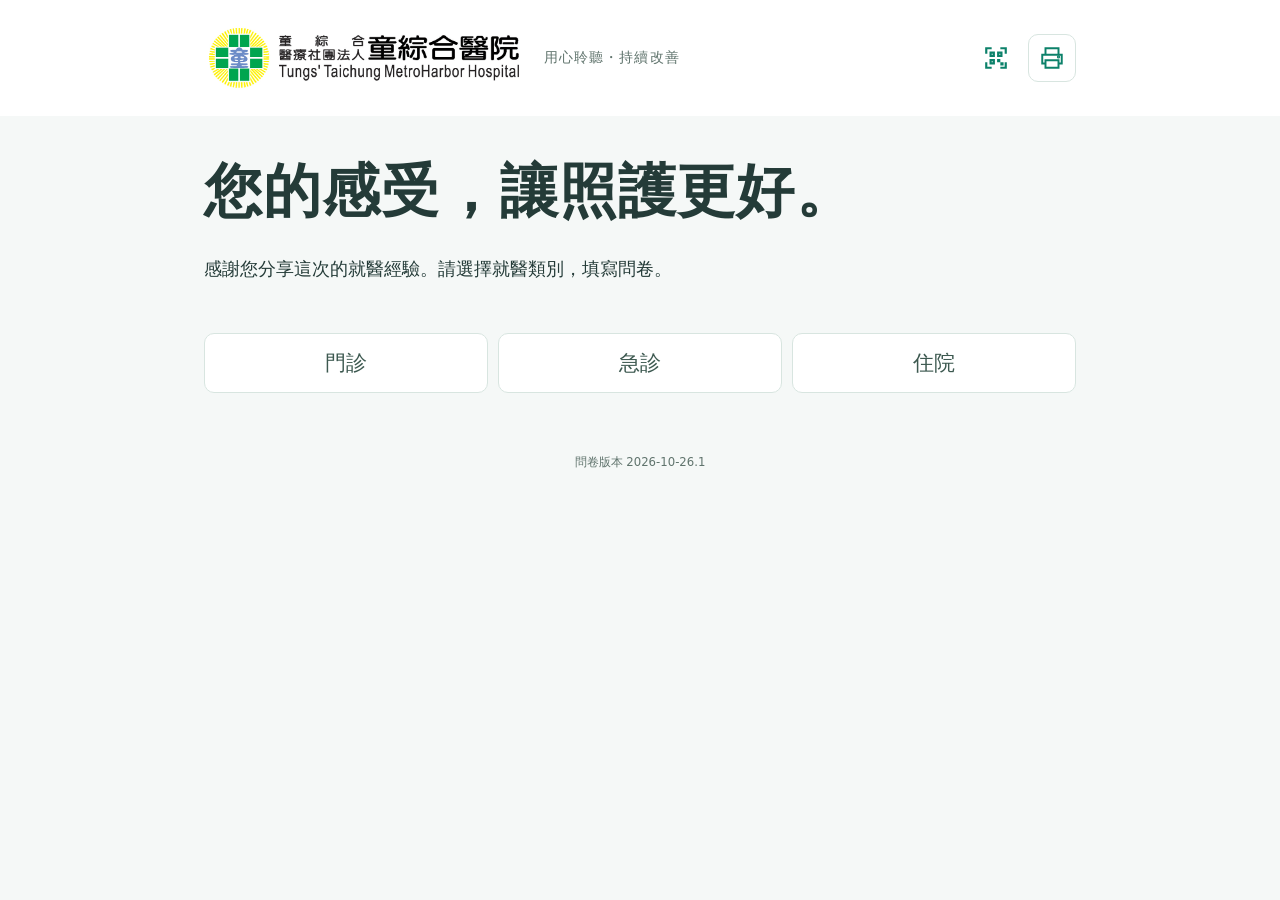
<file: index.html>
<!doctype html>
<html lang="zh-Hant">
<head><meta charset="UTF-8"><meta name="viewport" content="width=device-width,initial-scale=1"><meta name="referrer" content="no-referrer"><meta name="theme-color" content="#0c816a"><title>就醫經驗與滿意度調查｜童綜合醫院</title><link rel="stylesheet" href="style.87053bf498dc.css"><script src="config.js"></script><script defer src="app.8bcfa48e04af.js"></script></head>
<body>
<a class="skip" href="#questionnaire">跳至問卷</a>
<div class="header-band"><header><div class="brand"><img src="logo.jpg" alt="童綜合醫院" width="300"><span>用心聆聽・持續改善</span></div>
<div class="header-tools"><button id="staff-open" class="icon-button" aria-label="工作人員專用" title="工作人員專用"><svg width="26" height="26" viewBox="0 0 24 24" fill="none" stroke="currentColor" stroke-width="2" aria-hidden="true"><path d="M3 8V3h5m8 0h5v5M3 16v5h5m8 0h5v-5"/><path d="M7 7h3v3H7zm7 0h3v3h-3zM7 14h3v3H7zm7 0h1v1h-1zm3 3h1v1h-1z"/></svg></button><button id="print-open" type="button" class="icon-button" aria-label="列印空白問卷" title="列印空白問卷"><svg width="26" height="26" viewBox="0 0 24 24" fill="none" stroke="currentColor" stroke-width="1.8" aria-hidden="true"><path d="M6 9V3h12v6M6 17H3V9h18v8h-3M6 14h12v7H6z"/><circle cx="18" cy="11" r=".6"/></svg></button></div></header></div>
<main>
<div id="demo-banner" class="notice" hidden>操作展示版｜資料只留在本機，序號不能兌獎。請使用虛構資料試填。</div>
<section class="intro"><h1>您的感受，<br class="mobile-break">讓照護更好。</h1><p>感謝您分享這次的就醫經驗。請選擇就醫類別，填寫問卷。</p></section>
<nav id="tabs" aria-label="選擇就醫類別"></nav>
<div id="notice" class="notice" role="status" aria-live="polite" hidden></div>

<section id="survey-area" hidden><progress id="progress" value="0" max="100" aria-label="必填完成比例"></progress><form id="questionnaire" novalidate><div id="fields"></div><div class="trap" aria-hidden="true"><label>網站<input id="website" tabindex="-1" autocomplete="off"></label></div><div class="actions"><button type="submit" id="submit">送出問卷</button><button type="button" id="clear" class="secondary">清除草稿</button></div><p class="gift-notice">送出後可取得一組紀念品序號。每份成功提交的問卷皆可領取一次；領取方式請洽1樓服務台人員。</p></form></section>
<section id="receipt-area" class="card" hidden tabindex="-1"><h2>謝謝您，讓我們做得更好。</h2><img id="receipt-image" alt="紀念品領取憑證，含序號與QR Code"><a id="download" class="button" download="紀念品領取憑證.png">儲存／分享憑證圖片</a><p id="line-save-hint">使用Line填寫者可直接截圖保存。</p><a id="open-receipt" class="button secondary" target="_blank" rel="noopener">另開憑證圖片</a><p id="save-status" role="status" class="muted"></p><p id="receipt-save-help" class="muted">手機可從分享選單選擇儲存影像或檔案；也可另開圖片或直接截圖保存。</p><button id="new-form" class="secondary">填寫新一份</button></section>
<footer><span id="build-label"></span></footer>
</main>
<dialog id="print-dialog" aria-labelledby="print-title"><div class="dialog-head"><h2 id="print-title">選擇列印問卷</h2><button id="print-close" class="icon-button" aria-label="關閉">✕</button></div><div class="actions"><button data-print-type="門診" disabled>門診</button><button data-print-type="急診" disabled>急診</button><button data-print-type="住院" disabled>住院</button></div><p id="print-status" role="status">準備列印內容…</p></dialog>
<dialog id="staff-dialog" aria-labelledby="staff-title"><div class="dialog-head"><h2 id="staff-title">工作人員專用</h2><button id="staff-close" class="icon-button" aria-label="關閉">✕</button></div>
<form id="login-form"><input id="password" aria-label="密碼" type="password" autocomplete="current-password" required><button>登入</button></form>
<div id="staff-tools" hidden><div class="actions"><button id="scan">開啟掃描器</button><button id="stop-scan" class="secondary">停止相機</button><button id="logout" class="text-button">登出</button></div><video id="camera" playsinline muted hidden></video><label class="upload">或選擇QR圖片<input id="qr-file" type="file" accept="image/*"></label>
<form id="manual-form"><div class="manual-grid"><label>年度<input id="redeem-year" type="number" min="2020" max="2100" required></label><label>類別<select id="redeem-type"><option>門診</option><option>急診</option><option>住院</option></select></label><label>流水號<input id="redeem-number" inputmode="numeric" pattern="[0-9]{1,4}" maxlength="4" placeholder="0001" required></label></div><button>核銷</button><button type="button" id="lookup" class="secondary">查看明細</button></form>
<details id="details-box"><summary>核銷明細</summary><div id="staff-details"></div></details><section id="review-tools" hidden><h3>紀念品發放狀況</h3><div class="manual-grid"><label>年度<input id="gift-year" type="number" min="2020" max="2100"></label><label>類別<select id="gift-type"><option>門診</option><option>急診</option><option>住院</option></select></label></div><button id="gift-refresh" type="button">查詢／重新整理</button><p id="gift-summary" role="status"></p><div class="gift-table-scroll"><table><thead><tr><th>領獎序號</th><th>類別</th><th>填答時間</th><th>發放狀態</th><th>核銷時間</th></tr></thead><tbody id="gift-rows"></tbody></table></div><button id="gift-more" type="button" hidden>載入較早紀錄</button></section></div>
<p id="staff-status" hidden role="status" aria-live="polite"></p></dialog>
<dialog id="redeem-result" aria-labelledby="redeem-result-title"><h2 id="redeem-result-title"></h2><div class="redeem-result-actions"><button id="redeem-result-ok" type="button" autofocus>ok</button></div></dialog></body></html>
</file>
<file: style.87053bf498dc.css>
:root{font-family:"Microsoft JhengHei","PingFang TC",system-ui,sans-serif;color:#243b38;background:#f5f8f7;font-size:18px;--green:#0c816a;--blue:#1b50bc;--line:#d8e5e0}*{box-sizing:border-box}body{margin:0}header{max-width:1140px;margin:auto;display:flex;align-items:center;justify-content:space-between;padding:24px 28px}.brand{display:flex;align-items:center;gap:24px}.brand img{max-width:180px;height:auto}.brand span{color:#60746d;font-size:.8rem;letter-spacing:.08em}main{max-width:920px;margin:auto;padding:0 24px}h1{font-size:clamp(2rem,6vw,3.2rem);letter-spacing:.02em;line-height:1.4;margin:12px 0 20px}h2{font-size:1.3rem;line-height:1.5}h3{font-size:1.1rem}p{line-height:1.8}.intro{padding:34px 0 28px}.eyebrow{font-size:.7rem;color:var(--green);letter-spacing:.22em;font-weight:700}.muted{color:#536961;font-size:.88rem}.mobile-break{display:none}button,.button{font:inherit;cursor:pointer;min-height:48px;border:1px solid transparent;border-radius:10px;background:var(--green);color:white;padding:12px 23px;text-decoration:none;display:inline-flex;align-items:center;justify-content:center;gap:8px}button:hover,.button:hover{filter:brightness(.94)}button:disabled{opacity:.6;cursor:wait}.secondary{background:white;color:var(--green);border-color:#a3c8bc}.text-button{background:transparent;color:#4f655e;text-decoration:underline;padding:8px}.icon-button{background:white;border-color:var(--line);color:var(--green);padding:10px;min-width:48px}button:focus-visible,a:focus-visible,input:focus-visible,select:focus-visible,textarea:focus-visible,summary:focus-visible{outline:3px solid var(--blue);outline-offset:3px}#tabs{position:sticky;top:0;z-index:2;display:grid;grid-template-columns:repeat(3,1fr);gap:10px;background:#f5f8f7ee;backdrop-filter:blur(8px);padding:12px 0 18px}#tabs button{background:white;color:#3d5950;border:1px solid var(--line);padding:15px;font-size:1.15rem}#tabs button[aria-pressed=true]{background:var(--green);color:white;box-shadow:0 4px 12px #0c816a20}.card,fieldset{background:white;border:1px solid var(--line);border-radius:14px;padding:24px;margin:18px 0}.card details{border-top:1px solid var(--line);padding-top:14px}fieldset{min-width:0}legend{font-weight:600;line-height:1.6;float:left;width:100%;margin-bottom:18px}legend+*{clear:both}.required{font-size:.75rem;color:#815a33;font-weight:400}.options{display:flex;flex-wrap:wrap;gap:10px}.option{display:flex;align-items:center;gap:9px;padding:12px 16px;border:1px solid var(--line);border-radius:9px;cursor:pointer;min-height:48px;font-size:.95rem;line-height:1.5}.option:has(input:checked){background:#e7f5ee;border-color:var(--green);color:#085c4a}.option input{accent-color:var(--green);width:20px;height:20px;flex-shrink:0;margin:0}.rating .option{flex:1 0 26%;justify-content:flex-start}.other-input{margin-top:12px;width:100%}input:not([type=radio]):not([type=checkbox]),select,textarea{font:inherit;border:1px solid #9db7ac;border-radius:8px;background:white;color:#243b38;padding:12px;max-width:100%;min-height:48px}textarea{width:100%;min-height:150px;resize:vertical}label{line-height:1.6}progress{width:100%;height:9px;accent-color:var(--green)}.progress-row{display:flex;justify-content:space-between;gap:12px;margin-top:20px}#saved{font-size:.75rem;color:#55796b}.section-heading{margin:36px 0 10px;padding-left:13px;border-left:4px solid var(--green)}.actions{display:flex;gap:12px;flex-wrap:wrap;margin:20px 0}.notice{padding:14px 18px;background:#edf3ff;border:1px solid #b6c8ef;border-radius:10px;line-height:1.6;margin:16px 0}.error{border-color:#b33c35!important;background:#fff7f6}#receipt-area{text-align:center}#receipt-image{display:block;margin:20px auto;width:360px;max-width:100%;border:1px solid var(--line);border-radius:12px}#receipt-label{font-size:1.4rem;font-weight:700;color:var(--green)}footer{text-align:center;padding:40px 0;color:#60746d;font-size:.8rem}#build-label{display:block;font-size:.65rem;margin-top:20px}dialog{width:min(720px,95vw);max-height:92dvh;border:1px solid var(--line);border-radius:16px;padding:24px;color:#243b38}dialog::backdrop{background:#112a2266}.dialog-head{display:flex;align-items:center;justify-content:space-between;gap:12px}#login-form{display:grid;gap:14px}#staff-status{white-space:pre-wrap;border-radius:8px;padding:12px;background:#edf3f0}#camera{width:100%;max-height:280px;background:#102b24;border-radius:10px}.manual-grid{display:grid;grid-template-columns:1fr 1fr 1fr;gap:10px;margin:16px 0}.manual-grid input,.manual-grid select{width:100%}summary{cursor:pointer;padding:12px 0}#staff-details{overflow-wrap:anywhere;white-space:pre-wrap;font-size:.9rem}#review-tools input{display:block;width:100%;margin-bottom:12px}.upload{display:block;margin:15px 0}.upload input{display:block;width:100%}.trap{position:absolute;left:-10000px;height:1px;width:1px;overflow:hidden}.skip{position:absolute;left:-10000px}.skip:focus{left:20px;top:20px;z-index:10;background:white;padding:15px}[hidden]{display:none!important}
.brand img{background:#0c816a;padding:12px;border-radius:8px;max-width:210px;width:210px}
@media(max-width:600px){header{padding:18px}.brand span{display:none}.brand img{width:180px}main{padding:0 16px}.intro{padding-top:12px}.mobile-break{display:block}.card,fieldset{padding:19px 16px}#tabs{gap:7px}#tabs button{padding:12px}.options{gap:8px}.rating .option{flex-basis:42%;font-size:.9rem;padding:12px 9px}.progress-row{display:block}#saved{display:block;margin-top:8px}.actions button{flex:1}.manual-grid{grid-template-columns:1fr 1fr}.manual-grid label:last-child{grid-column:1/-1}dialog{padding:18px}.option{max-width:100%}h1{margin-top:10px}}

/* User-annotated release layout, applied to all three questionnaire types. */
header{max-width:920px;padding:24px;gap:20px}
.brand{gap:20px;min-width:0}
.brand img{background:white;border-radius:0;padding:0;width:320px;max-width:100%;height:auto}
.brand span{font-size:.75rem;white-space:nowrap}
.intro{padding:24px 0 18px}
.required{color:#b3261e;font-size:1rem;font-weight:600}
#progress{margin-top:18px}
footer{padding:24px 0}
.rating-spectrum{display:grid;grid-template-columns:repeat(5,minmax(0,1fr));gap:7px}
.rating .rating-step{display:flex;flex-direction:column;justify-content:center;align-items:center;padding:14px 6px;gap:10px;text-align:center;min-height:82px;border-width:2px;min-width:0;font-size:.95rem;line-height:1.5;color:#253b35}
.rating-0{background:#dcefe5;border-color:#a7cfba}
.rating-1{background:#eaf3dd;border-color:#bfd39d}
.rating-2{background:#fff4d7;border-color:#e4cf99}
.rating-3{background:#fce6d7;border-color:#dfb79f}
.rating-4{background:#f8dcda;border-color:#d8a4a0}
.rating .rating-step:has(input:checked){outline:3px solid #244f43;outline-offset:2px;color:#153d31;font-weight:700}
.rating-na{display:flex;margin-top:20px;padding-top:14px;border-top:1px solid #d8e5e0}
.rating-na .option{background:#f4f6f5;flex:0 1 auto;padding:12px 18px;min-width:150px}
.department-group{border-radius:10px;padding:16px;margin-top:14px}
.department-group h3{margin:0 0 12px;font-weight:600;font-size:.95rem}
.department-0{background:#edf6f0}
.department-1{background:#edf3fa}
.department-2{background:#fbf4e8}
.department-options{display:grid;grid-template-columns:repeat(3,minmax(0,1fr));gap:10px}
.department-options .option{background:#ffffffc9;align-items:flex-start;min-width:0;padding:12px}
.department-options .option input{margin-top:3px}
.department-options .option span{overflow-wrap:anywhere}
@media(max-width:700px){.brand span{display:none}.brand img{width:280px}.department-options{grid-template-columns:repeat(2,minmax(0,1fr))}}
@media(max-width:480px){header{padding:18px 16px;gap:12px}.brand img{width:220px;max-width:100%}.intro{padding:14px 0 12px}.rating-spectrum{gap:5px}.rating .rating-step{font-size:.78rem;padding:12px 3px;min-height:98px}.rating .rating-step span{max-width:3em}.rating .rating-step input{width:20px;height:20px}.department-options{grid-template-columns:1fr}.department-group{padding:12px}.rating-na .option{font-size:.9rem}}
@media(max-width:350px){.brand img{width:205px}.rating-spectrum{gap:4px}.rating .rating-step{font-size:.7rem;padding:10px 2px}}
.rating-step span{word-break:keep-all}
fieldset{scroll-margin-top:100px}
.header-band{background:#fff}
#staff-open{border:0;border-radius:0;background:transparent;box-shadow:none;color:#0c816a}
#staff-open:hover{background:#edf6f1}
.floor-group{padding:14px 16px;border-radius:10px;margin-top:12px}
.floor-group h3{font-size:.95rem;margin:0 0 12px}
.floor-0{background:#edf6f0}.floor-1{background:#edf3fa}.floor-2{background:#fbf4e8}.floor-3{background:#f3eff8}
.floor-options{display:grid;grid-template-columns:repeat(4,minmax(0,1fr));gap:10px}
.floor-options .option{background:#ffffffcf;min-width:0}
@media(max-width:600px){.floor-options{grid-template-columns:repeat(3,minmax(0,1fr));gap:8px}.floor-options .option{padding:12px 8px}}
@media(max-width:360px){.floor-options{grid-template-columns:repeat(2,minmax(0,1fr))}}

.gift-table-scroll{overflow-x:auto;max-width:100%}.gift-table-scroll table{border-collapse:collapse;width:100%;font-size:14px}.gift-table-scroll th,.gift-table-scroll td{padding:10px;border-bottom:1px solid #dce6e2;text-align:left;white-space:nowrap}.gift-table-scroll th{background:#edf6f2}

#receipt-image{-webkit-touch-callout:default;-webkit-user-select:auto;user-select:auto;touch-action:auto}#open-receipt{margin:8px}#save-status:empty{display:none}
.mobile-line #open-receipt,.mobile-line #save-status,.mobile-line #receipt-save-help{display:none!important}
#line-save-hint{display:none}.mobile-line #line-save-hint{display:block;font-size:1.4rem;font-weight:700;line-height:1.6;margin:20px 0;color:#243b38}

.gift-notice{font-size:1.25rem;font-weight:700;line-height:1.7;color:#243b38;margin-top:1rem;} 

#redeem-result{width:min(360px,calc(100vw - 48px));padding:24px;border:0;border-radius:16px;box-sizing:border-box;}#redeem-result h2{font-size:1.5rem;line-height:1.5;margin:0 0 20px;}#redeem-result::backdrop{background:rgba(0,0,0,.4)}.redeem-result-actions{display:flex;justify-content:flex-end}#redeem-result-ok{background:transparent;color:#087e6b;border:0;box-shadow:none;padding:8px 12px;min-width:44px;font-size:1.15rem;} 

/* Approved contact-group interaction, 2026-10-27. */
.contact-skipped .rating-spectrum{filter:grayscale(1);opacity:.4}
.contact-skipped .rating-na{opacity:.8}
.contact-skipped legend{color:#66716d}
.contact-inline{display:inline-flex;align-items:center;gap:10px;background:#f3f6f5;color:#243b38;border:1px solid #d9e3e0;border-radius:10px;font-size:1rem;font-weight:400;padding:12px 16px;max-width:100%;text-align:left;line-height:1.5}
.contact-inline[aria-pressed=true]{border-color:#0c816a;background:#edf6f2}
.contact-circle{flex:0 0 20px;width:20px;height:20px;border:1px solid #81928c;border-radius:50%;background:white;display:flex;align-items:center;justify-content:center;font-size:14px;color:#0c816a}
.rating-na .option[hidden]{display:none!important}
.contact-skipped .rating-na:has(.contact-inline){opacity:1}
.contact-inline-row{display:flex;align-items:center;flex-wrap:wrap;gap:12px 20px}
.contact-restore-hint{font-size:1.1rem;color:#189c3d;line-height:1.5}
.header-tools{display:flex;align-items:center;gap:8px;flex-shrink:0}.header-tools a.icon-button{display:inline-flex;align-items:center;justify-content:center;text-decoration:none}

.paper-frame{position:fixed;left:-12000px;top:0;width:800px;height:1100px;border:0;pointer-events:none}#print-dialog{max-width:520px}#print-dialog .actions{display:flex;gap:10px}#print-dialog .actions button{flex:1}
</file>
